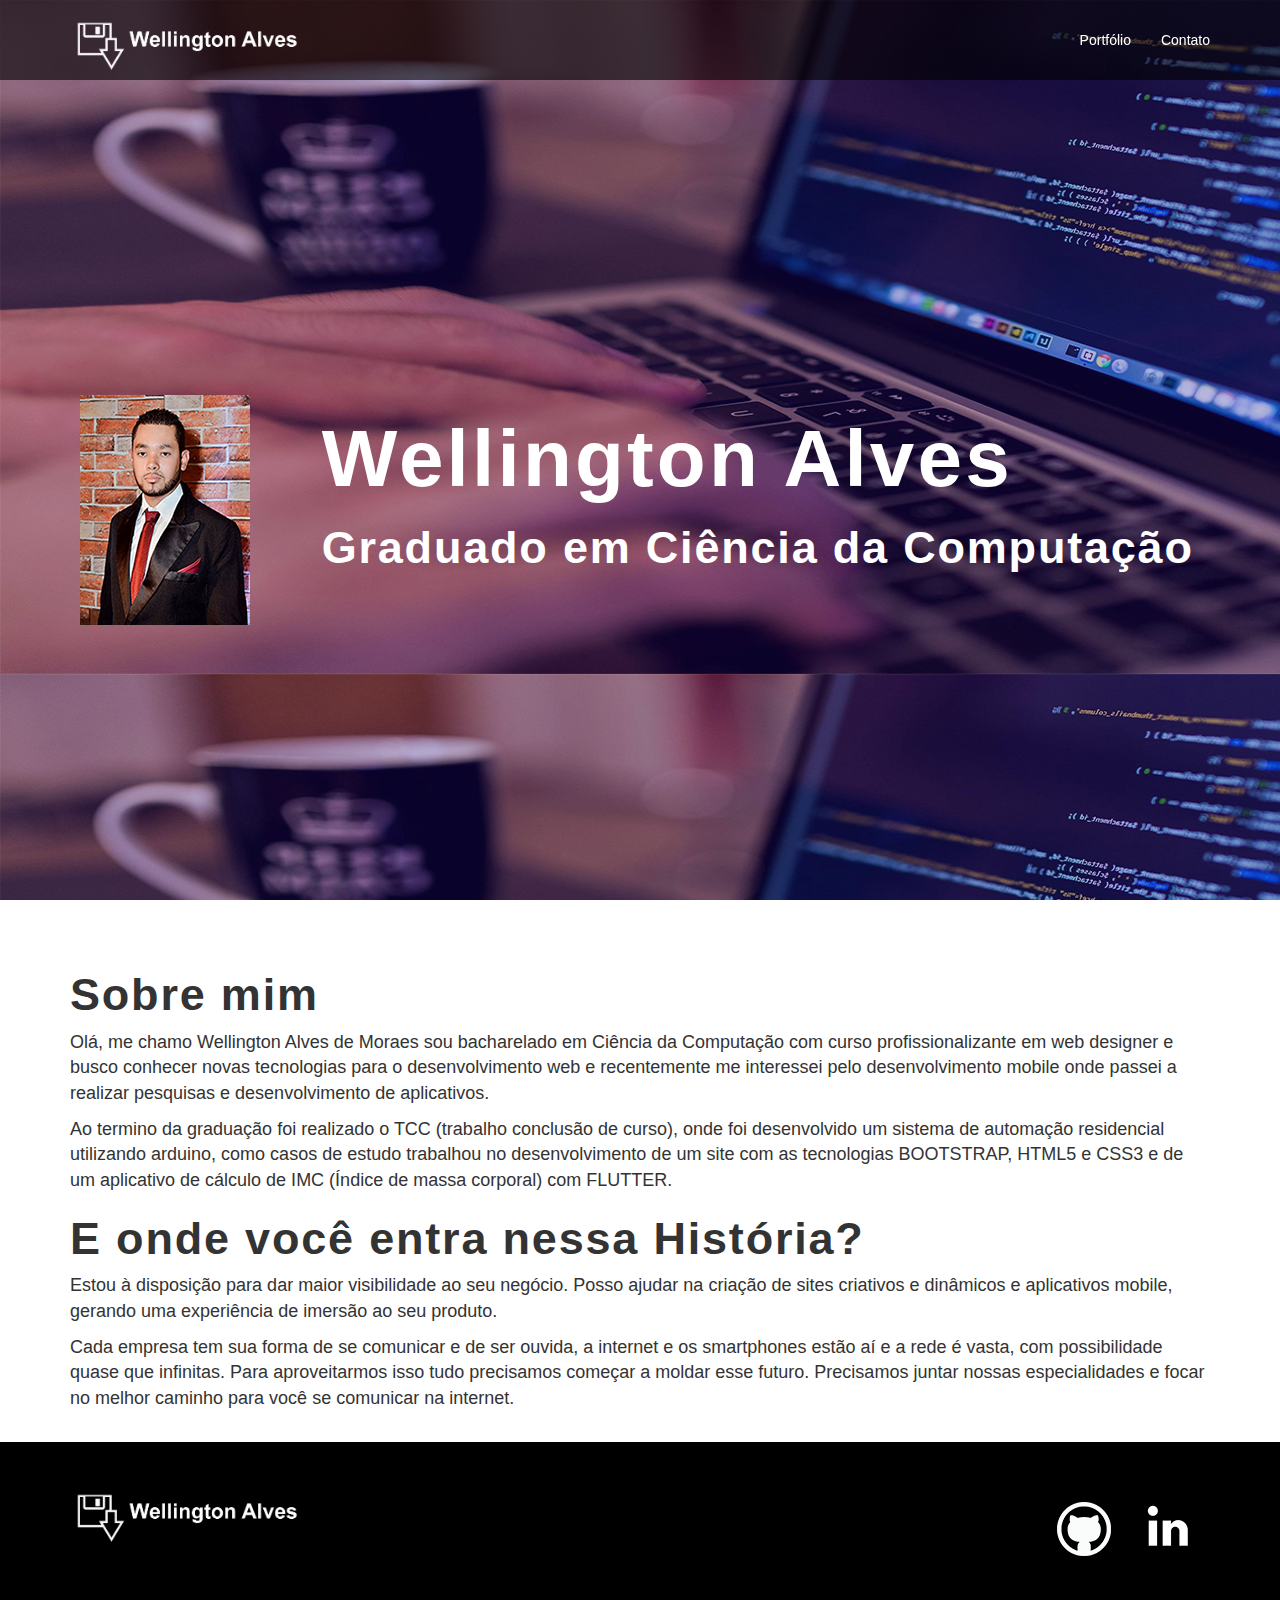
<file: index.html>
<!DOCTYPE html>
<html lang="pt-br">

  <head>
    <meta charset="utf-8">
    <meta http-equiv="X-UA-Compatible" content="IE=edge">
    <meta name="viewport" content="width=device-width, initial-scale=1">

    <title> Wellington Alves</title>
    
    <link rel="icon" href="imagens/favicon.png">

    <link href="bootstrap/css/bootstrap.min.css" rel="stylesheet">
    <link href="estilo.css" rel="stylesheet">

  </head>
 <body>

 	<nav class="navbar navbar-fixed-top navbar-inverse navbar-transparente">

    <div class="container">

      <div class="navbar-header">
        <button type="button" class="navbar-toggle collapsed" data-toggle="collapse"
         data-target="#barra-navegacao">
            <span class="sr-only"> alternar navegação</span>
            <span class="icon-bar"></span>
            <span class="icon-bar"></span>
            <span class="icon-bar"></span>
        </button>

        <a href="index.html" class="navbar-brand">
           <span class="img-logo"> Wellington Alves </span>
        </a>
      </div>

      <div class="collapse navbar-collapse" id="barra-navegacao">
        <ul class="nav navbar-nav navbar-right">
          <li><a href="portifolio.html"> Portfólio </a></li>
          <li><a href="contato.html"> Contato </a></li>
        </ul>
      </div>
    </div><!-- /container-->
  </nav>

  <div class="container-fluid capa">
    <div class="row avatar-capa">
      <div class="col-md-2">
        <img src="imagens/avatar5.png">
      </div>
      <div class="col-md-10">
        <h2>Wellington Alves</h2>
        <h3>Graduado em Ciência da Computação</h3>
      </div>
    </div>
  </div>

  <section id="conteudo">
    <div class="container">
            <h3> Sobre mim </h3>

            <p>Olá, me chamo Wellington Alves de Moraes sou bacharelado em Ciência da Computação com curso profissionalizante em web designer e busco conhecer novas tecnologias para o desenvolvimento web e recentemente me interessei pelo desenvolvimento mobile onde passei a realizar pesquisas e desenvolvimento de aplicativos.</p>
            <p>Ao termino da graduação foi realizado o TCC (trabalho conclusão de curso), onde foi desenvolvido um sistema de automação residencial utilizando arduino, como casos de estudo trabalhou no desenvolvimento de um site com as tecnologias BOOTSTRAP, HTML5 e CSS3 e de um aplicativo de cálculo de IMC (Índice de massa corporal) com FLUTTER.</p>

            <h3>E onde você entra nessa História?</h3>

            <p>Estou à disposição para dar maior visibilidade ao seu negócio. Posso ajudar na criação de sites criativos e dinâmicos e aplicativos mobile, gerando uma experiência de imersão ao seu produto.</p>
            <p>Cada empresa tem sua forma de se comunicar e de ser ouvida, a internet e os smartphones estão aí e a rede é vasta, com possibilidade quase que infinitas. Para aproveitarmos isso tudo precisamos começar a moldar esse futuro. Precisamos juntar nossas especialidades e focar no melhor caminho para você se comunicar na internet.</p>
    </div>
  </section>

  <!-- rodape -->
    <footer id="rodape">
      <div class="container">
        
        <div class="row">
          
          <div class="col-md-8">
            <span class="img-logo"> Wellington Alves</span>
          </div>

          <div class="col-md-4">
            <ul class="nav">
              <li class="item-rede-social"> <a href="https://www.linkedin.com/in/wellington-alves-de-moraes-117969106/"><img src="imagens/linkedin.png"></a></li>
              
              <li class="item-rede-social"> <a href="https://github.com/alveswellingtonn"><img src="imagens/github.png"></a></li>
            </ul>
          </div>
        </div>
      </div>
    </footer>

  
     <!-- jQuery (necessary for Bootstrap's JavaScript plugins) -->
    <script src="https://ajax.googleapis.com/ajax/libs/jquery/1.11.3/jquery.min.js"></script>

    <!-- Include all compiled plugins (below), or include individual files as needed -->
    <script src="bootstrap/js/bootstrap.min.js"></script>
 </body>
</html>
</file>
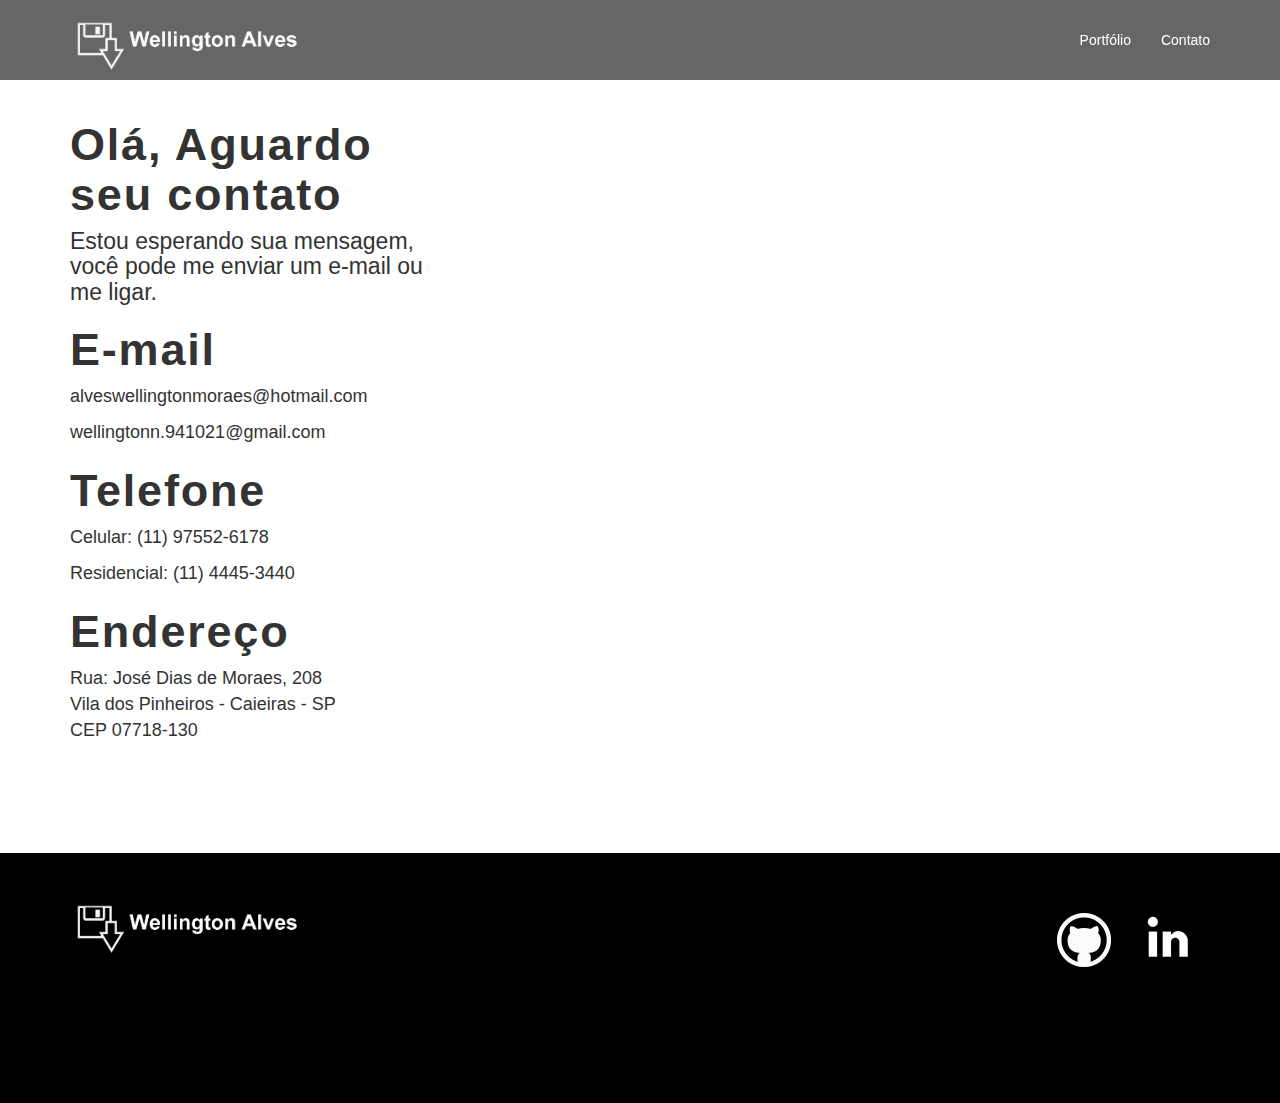
<file: contato.html>
<!DOCTYPE html>
<html lang="pt-br">

  <head>
    <meta charset="utf-8">
    <meta http-equiv="X-UA-Compatible" content="IE=edge">
    <meta name="viewport" content="width=device-width, initial-scale=1">

    <title> Wellington Alves</title>
    
    <link rel="icon" href="imagens/favicon.png">

    <link href="bootstrap/css/bootstrap.min.css" rel="stylesheet">
    <link href="estilo.css" rel="stylesheet">

  </head>
 <body>

  <nav class="navbar navbar-fixed-top navbar-inverse navbar-transparente">

    <div class="container">

      <div class="navbar-header">
        <button type="button" class="navbar-toggle collapsed" data-toggle="collapse"
         data-target="#barra-navegacao">
            <span class="sr-only"> alternar navegação</span>
            <span class="icon-bar"></span>
            <span class="icon-bar"></span>
            <span class="icon-bar"></span>
        </button>

        <a href="index.html" class="navbar-brand">
           <span class="img-logo"> Wellington Alves </span>
        </a>
      </div>

      <div class="collapse navbar-collapse" id="barra-navegacao">
        <ul class="nav navbar-nav navbar-right">
          <li><a href="portifolio.html"> Portfólio </a></li>
          <li><a href="contato.html"> Contato </a></li>
        </ul>
      </div>
    </div><!-- /container-->
  </nav>

  <section id="recursos">
      <div class="container">
        <div class="row">
          
          
          <div class="col-md-4">
            <h3> Olá, Aguardo seu contato</h3>
            <h4>Estou esperando sua mensagem, você pode me enviar um e-mail ou me ligar.</h4>

            <h3>E-mail</h3>
            <p>alveswellingtonmoraes@hotmail.com</p>
            <p>wellingtonn.941021@gmail.com</p>

            <h3>Telefone</h3>
            <p> Celular: (11) 97552-6178</p>
            <p>Residencial: (11) 4445-3440</p>

            <h3>Endereço</h3>
            <p>Rua: José Dias de Moraes, 208<br>
              Vila dos Pinheiros - Caieiras - SP<br>
              CEP 07718-130
            </p>
          </div>

        </div><!-- /row -->
      </div>
    </section>

    <!-- rodape -->
    <footer id="rodape">
      <div class="container">
        
        <div class="row">
          
          <div class="col-md-8">
            <span class="img-logo"> Wellington Alves</span>
          </div>

          <div class="col-md-4">
            <ul class="nav">
              <li class="item-rede-social"> <a href="https://www.linkedin.com/in/wellington-alves-de-moraes-117969106/"><img src="imagens/linkedin.png"></a></li>
              <li class="item-rede-social"> <a href="https://github.com/alveswellingtonn"><img src="imagens/github.png"></a></li>
            </ul>
          </div>

        </div>

      </div>
    </footer>


     <!-- jQuery (necessary for Bootstrap's JavaScript plugins) -->
    <script src="https://ajax.googleapis.com/ajax/libs/jquery/1.11.3/jquery.min.js"></script>

    <!-- Include all compiled plugins (below), or include individual files as needed -->
    <script src="bootstrap/js/bootstrap.min.js"></script>
 </body>
</html>
</file>
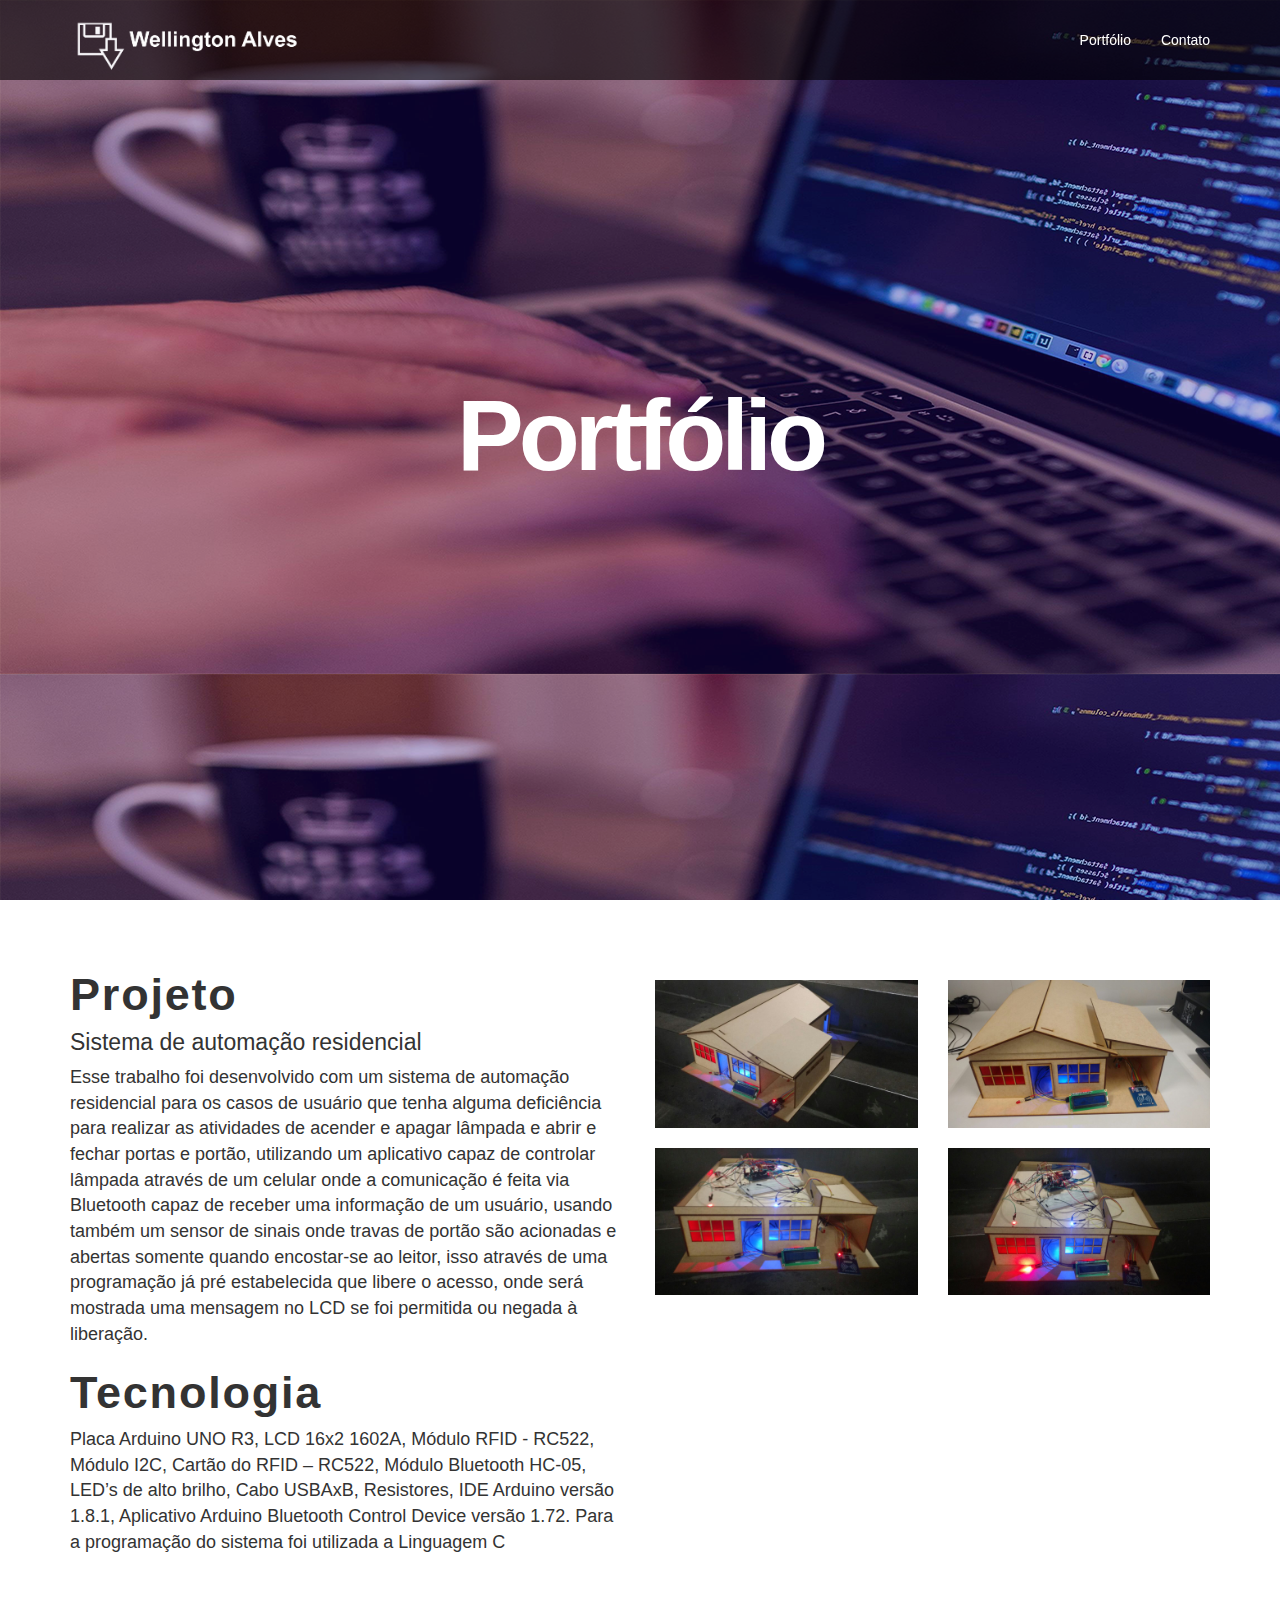
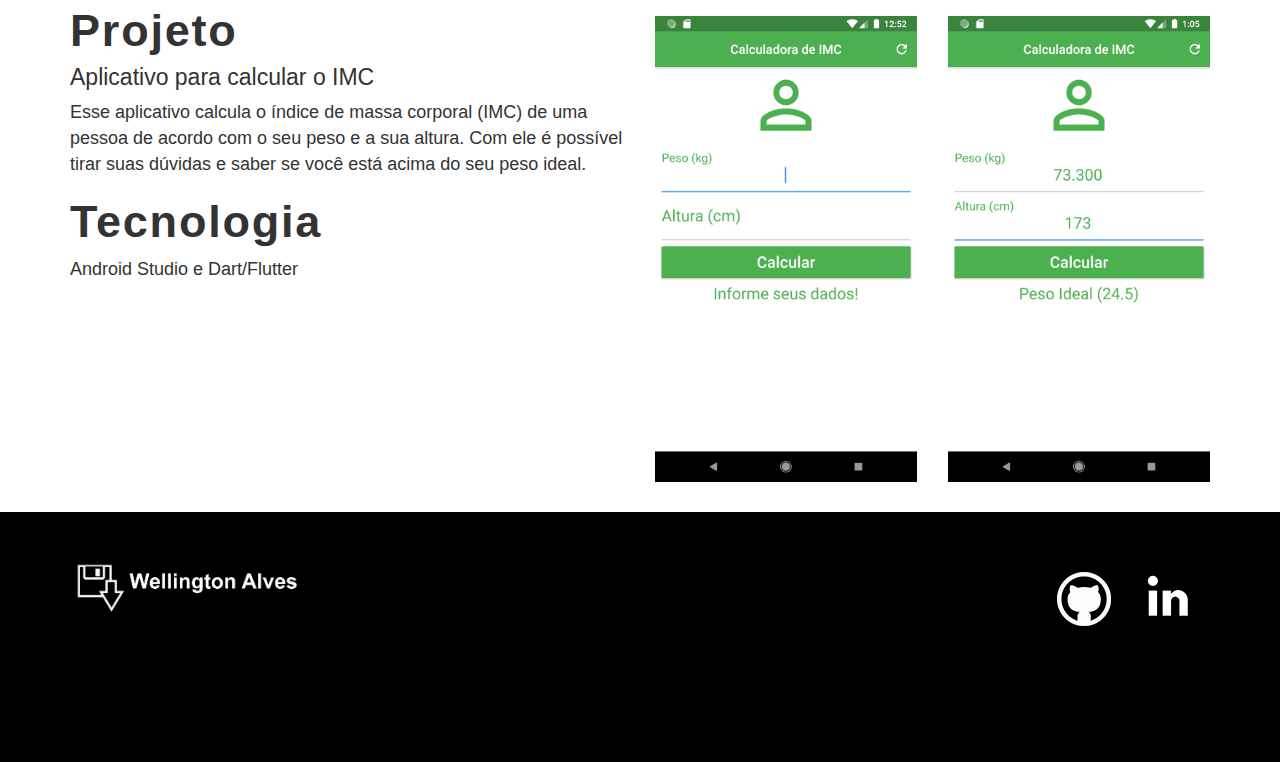
<file: portifolio.html>
<!DOCTYPE html>
<html lang="pt-br">

  <head>
    <meta charset="utf-8">
    <meta http-equiv="X-UA-Compatible" content="IE=edge">
    <meta name="viewport" content="width=device-width, initial-scale=1">

    <title> Wellington Alves</title>
    
    <link rel="icon" href="imagens/favicon.png">

    <link href="bootstrap/css/bootstrap.min.css" rel="stylesheet">
    <link href="estilo.css" rel="stylesheet">

  </head>
 <body>

  <nav class="navbar navbar-fixed-top navbar-inverse navbar-transparente">

    <div class="container">

      <div class="navbar-header">
        <button type="button" class="navbar-toggle collapsed" data-toggle="collapse"
         data-target="#barra-navegacao">
            <span class="sr-only"> alternar navegação</span>
            <span class="icon-bar"></span>
            <span class="icon-bar"></span>
            <span class="icon-bar"></span>
        </button>

        <a href="index.html" class="navbar-brand">
           <span class="img-logo"> Wellington Alves </span>
        </a>
      </div>

      <div class="collapse navbar-collapse" id="barra-navegacao">
        <ul class="nav navbar-nav navbar-right">
          <li><a href="portifolio.html"> Portfólio </a></li>
          <li><a href="contato.html"> Contato </a></li>
        </ul>
      </div>
    </div><!-- /container-->
  </nav>

  <div class="capa">
    <div class="texto-capa">
      <h1> Portfólio </h1>
    </div>
  </div>

  <section id="conteudo">
    <div class="container">
      <div class="row">
        
         <div class="col-md-6">
            <h3> Projeto </h3>

            <h4> Sistema de automação residencial</h4>

            <p>Esse trabalho foi desenvolvido com um sistema de automação residencial para os casos de usuário que tenha alguma deficiência para realizar as atividades de acender e apagar lâmpada e abrir e fechar portas e portão, utilizando um aplicativo  capaz de controlar lâmpada através de um celular onde a comunicação é feita via Bluetooth capaz de receber uma informação de um usuário, usando também um sensor de sinais onde travas de portão são acionadas e abertas somente quando encostar-se ao leitor, isso através de uma programação já pré estabelecida que libere o acesso, onde será mostrada uma mensagem no LCD se foi permitida ou negada à liberação.</p>
  
            <h3>Tecnologia</h3>
            <p> Placa Arduino UNO R3, LCD 16x2 1602A, Módulo RFID - RC522, Módulo I2C, Cartão do RFID – RC522, Módulo Bluetooth HC-05, LED’s de alto brilho, Cabo USBAxB, Resistores, IDE Arduino versão 1.8.1, Aplicativo Arduino Bluetooth Control Device versão 1.72.
            Para a programação do sistema foi utilizada a Linguagem C</p>

          </div>
          <br>

          <div class="col-md-6">
            
            <div class="row albuns">
              <div class="col-md-6">
                <img src="imagens/casa5.jpg" class="img-responsive">
              </div>
              <div class="col-md-6">
                <img src="imagens/casa1.jpg" class="img-responsive">
              </div>
            </div> <!-- row -->

            <div class="row albuns">
              <div class="col-md-6">
                <img src="imagens/casa3.jpg" class="img-responsive">
              </div>
              <div class="col-md-6">
                <img src="imagens/casa2.jpg" class="img-responsive">
              </div>
            </div> <!-- row -->
          </div>
      </div>
      <br>
          <div class="row">
            <div class="col-md-6">
              <h3>Projeto</h3>
              <h4>Aplicativo para calcular o IMC</h4>

              <p>Esse aplicativo calcula o índice de massa corporal (IMC) de uma pessoa de acordo com o seu peso e a sua altura. Com ele é possível tirar suas dúvidas e saber se você está acima do seu peso ideal.</p>

              <h3>Tecnologia</h3>
              <p>Android Studio e Dart/Flutter </p>
            </div>
            <br>
            <div class="col-md-6">
              <div class="row albuns">
                <div class="col-md-6">
                  <img src="imagens/imc.png " class="img-responsive">
                </div>
                <div class="col-md-6">
                  <img src="imagens/imc1.png" class="img-responsive">
                </div>
              </div>
            </div>
          </div>
    </div>
  </section> 

  <!-- rodape -->
    <footer id="rodape">
      <div class="container">
        
        <div class="row">
          
          <div class="col-md-8">
            <span class="img-logo"> Wellington Alves</span>
          </div>

          <div class="col-md-4">
            <ul class="nav">
              <li class="item-rede-social"> <a href="https://www.linkedin.com/in/wellington-alves-de-moraes-117969106/"><img src="imagens/linkedin.png"></a></li>
              <li class="item-rede-social"> <a href="https://github.com/alveswellingtonn"><img src="imagens/github.png"></a></li>
            </ul>
          </div>

        </div>

      </div>
    </footer>
 
    <!-- jQuery (necessary for Bootstrap's JavaScript plugins) -->
    <script src="https://ajax.googleapis.com/ajax/libs/jquery/1.11.3/jquery.min.js"></script>

    <!-- Include all compiled plugins (below), or include individual files as needed -->
    <script src="bootstrap/js/bootstrap.min.js"></script>
 </body>
</html>
</file>
<file: estilo.css>
/* ============ Layout ============*/

html, body, .capa{
	height: 100%; /* define a altura de ocupacao do body e do html e da capa */
	
}

body{
	background: url('imagens/capa.png');  /* coloca o background do body */ /* defini o gradiente usado no background */
background-attachment: fixed; /* fixa o background */
font-family: Helvetica, Arial, sans-serif; /* define a fonte usada no body*/
overflow-x: hidden;
}

/* ======== Barra de Navegacao =======*/
.img-logo {
	height: 180px;
	width: 230px;
	display: block;
	background: url('imagens/imglogo1.png') no-repeat;
	background-size: contain;
	color: transparent;
}

nav.navbar-transparente{
	padding: 15px 0px;
	background: rgba(0, 0, 0, 0.6);
	border: none;
}

.navbar-brand{
	padding: 5px 15px;
}

.navbar-inverse .navbar-nav>li>a, /*ou #rodape .nav a*/footer .nav a{
	color: white;
}

.navbar-inverse .navbar-nav>li>a:hover, footer .nav a:hover{
	color: #9bf0e1;
	background: none;
}

/* ====== imagem de capa ===== */

.capa{
	display: table;
	width: 100%
}

.texto-capa{
	text-align: center;
	color: white;
	display: table-cell;
	vertical-align: middle;
}

.avatar-capa{	
	padding-top: 120px;
	padding-left: 100px;
	color: white;
	display: table-cell;
	vertical-align: middle;
}

/* ====== Seção conteudo ===== */

#conteudo{
	background: white;
	padding-top: 50px;
	padding-bottom: 20px;
}

.albuns{
	padding: 10px 0px 10px 0px;
}

/* ====== Seção recursos ===== */

#recursos{
	background: white;
	padding-top: 100px;
	padding-bottom: 100px;
}

/* ====== Seção rodape ===== */
footer{
	background: #000;
	padding: 50px 0px 20px 0px;
	position: relative;
}

.item-rede-social{
	float: right;
}

/* ========= Tipografia ========= */

h1{
	font-weight: 900;
	letter-spacing: -0.05em;
	margin-bottom: 50px;
}

h2{
	font-size: 50px;
	font-weight: 700;
	letter-spacing: 0.04em;
}

h3{
	font-size: 35px;
	font-weight: 700;
	letter-spacing: 0.04em;
}
p{
	font-size: 20px;
}

#rodape h4{
	color: white;
	font-size: 12px;
	text-transform: uppercase;
}

#rodape h3{
	color: white;
	font-size: 20px;
	text-transform: uppercase;
}

#servicos h2, #servicos h3{
	color: #7c25f8;
}

/*#recursos h3{
	color: #9bf0e1;
}*/


/* media queries*/
/* xs < 767 */
@media screen and (max-width: 767px){
	
	h2{
		font-size: 39px;
	}

	h3{
		font-size: 25px;
	}

	p{
		font-size: 15px;
	}
	.container-fluid img{
		margin-left: -40px; 
	}

	.container-fluid h2, .container-fluid h3{
		margin-left: -53px; 
	}
	h1{
	font-size: 60px;
}
}

@media screen and (min-width: 768px){
	h2{
		font-size: 45px;
	}

	h3{
		font-size: 27px;
	}
	p{
		font-size: 16px;
	}
	h1{
	font-size: 70px;
}
}

@media screen and (min-width: 992px){
	h2{
		font-size: 60px;
	}

	h3{
		font-size: 35px;
	}

	 .container-fluid img{
		margin-left: -50px;
	}
	 .container-fluid .capa{
		margin-left: -50px;
		 
	}

	p{
		font-size: 18px;
	}
	h1{
	font-size: 80px;
}
}

@media screen and (min-width: 1200px){
	h2{
		font-size: 80px;
	}
	
	h3{
		font-size: 45px;
	}

	h4{
		font-size: 23px;
	}

	p{
		font-size: 18px;
	}

	h1{
	font-size: 100px;
}
} /* fim de media queries*/
</file>
